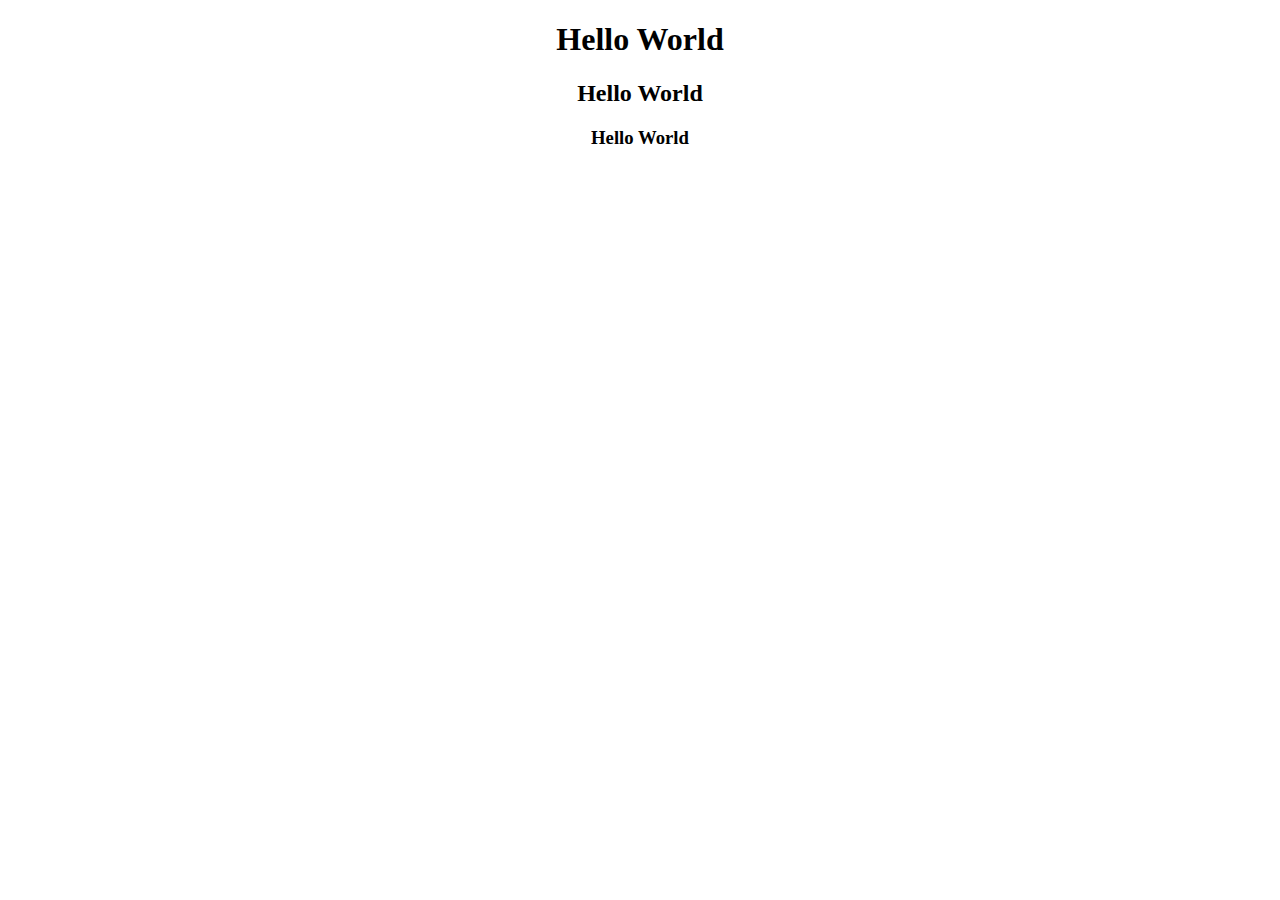
<file: CSS Animation/index.html>
<!DOCTYPE html>
<html lang="en">
<head>
    <link rel="stylesheet" href="style.css">
    <meta charset="UTF-8">
    <meta name="viewport" content="width=device-width, initial-scale=1.0">
    <title>Animation</title>
</head>
<body>
    <h1 class="heading bounce">Hello World</h1>
    <h2 class="heading slideInLeft">Hello World</h2>
    <h3 class="heading slideInRight">Hello World</h3>
</body>
</html>
</file>
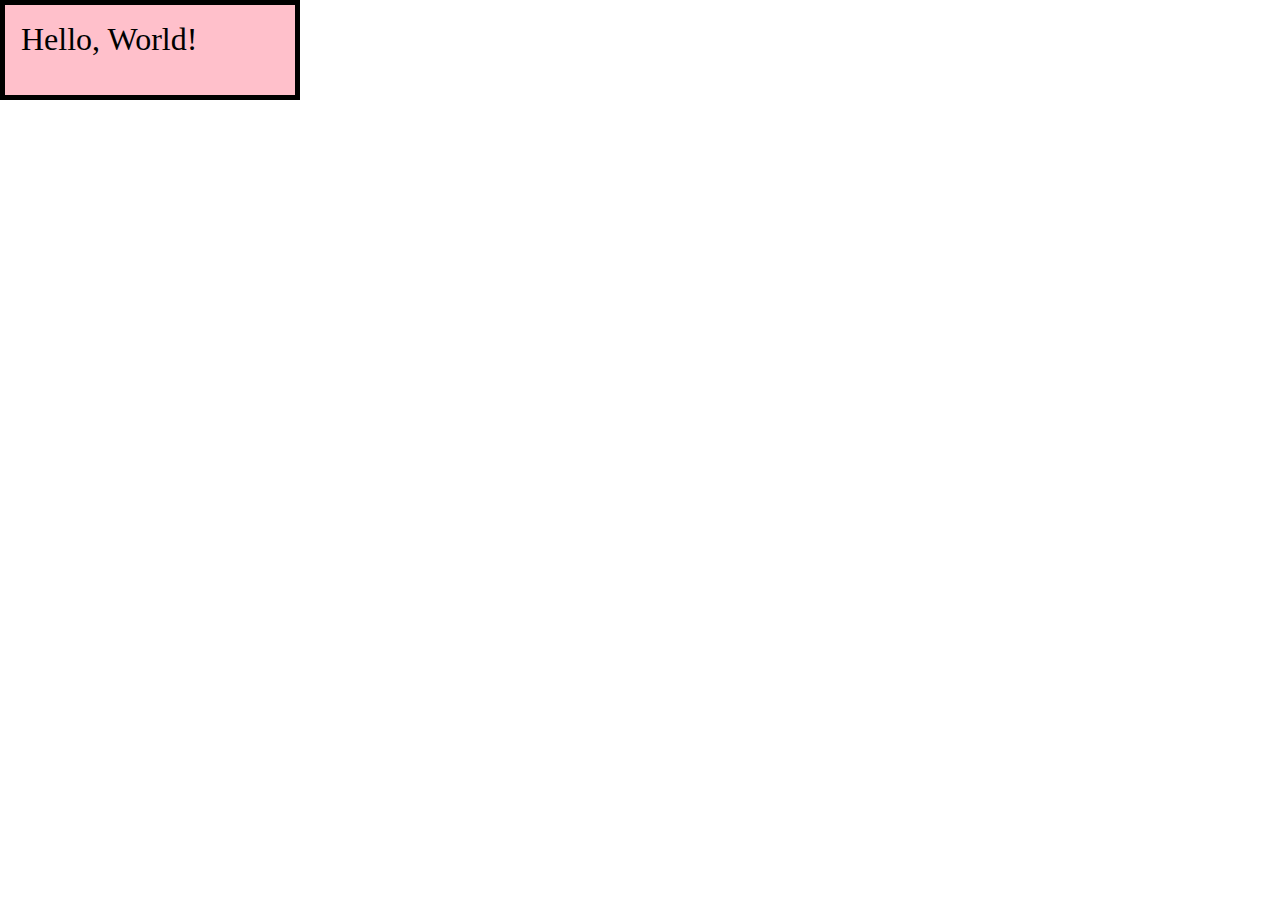
<file: CSS BOX MODEL/index.html>
<!DOCTYPE html>
<html lang="en">
<head>
    <meta charset="UTF-8">
    <meta name="viewport" content="width=device-width, initial-scale=1.0">
    <link rel="stylesheet" href="style.css">
    <title>CSS Box Model</title>
</head>
<body>
    <div class="box">Hello, World!</div>
</body>
</html>
</file>
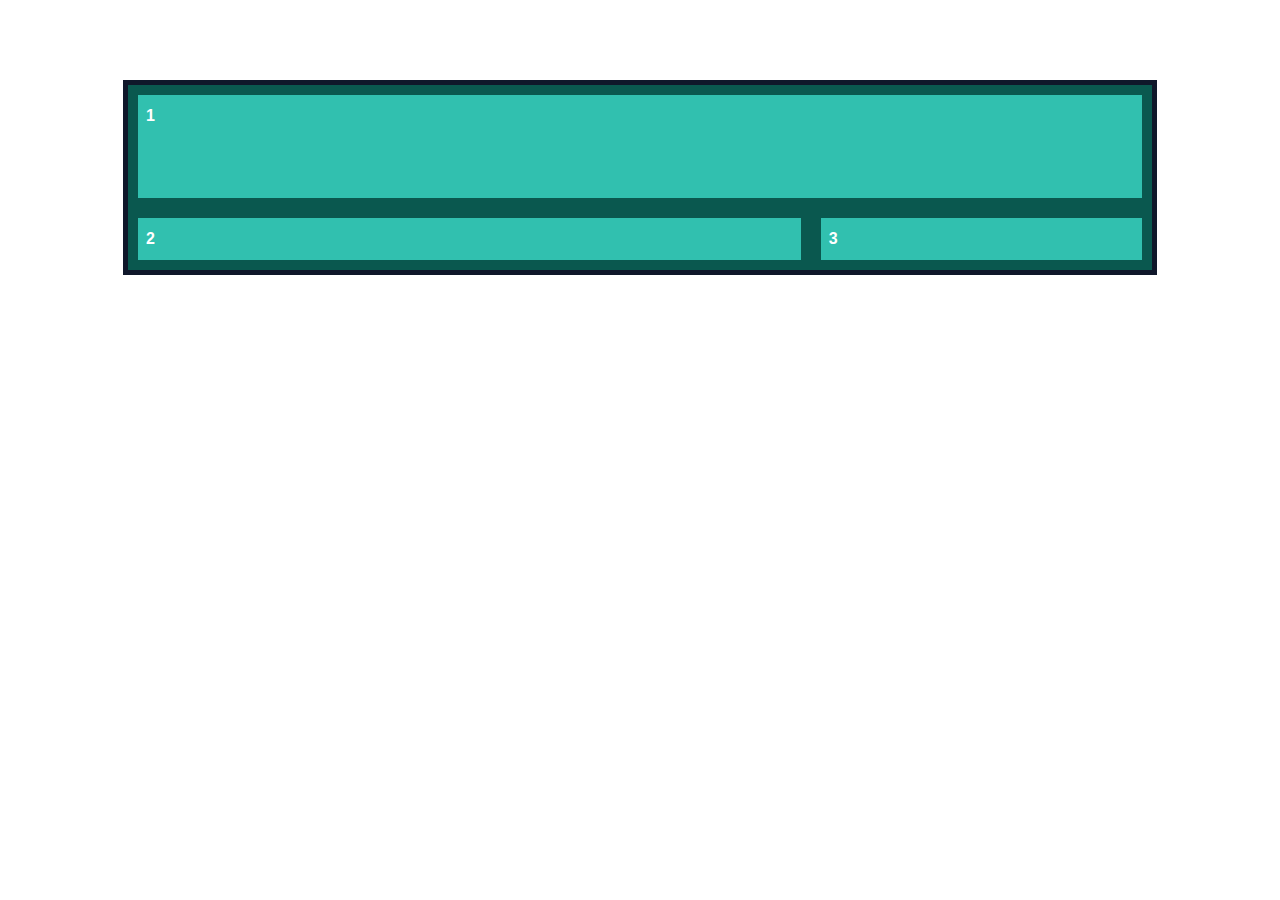
<file: CSS Grid/index.html>
<!DOCTYPE html>
<html lang="en">
<head>
    <meta charset="UTF-8">
    <meta name="viewport" content="width=device-width, initial-scale=1.0">
    <link rel="stylesheet" href="style.css">
    <title>CSS Grid</title>
</head>
<body>
    <div class="container">
        <div class="item item-1">1</div>
        <div class="item item-2">2</div>
        <div class="item item-3">3</div>
    </div>
</body>
</html>
</file>
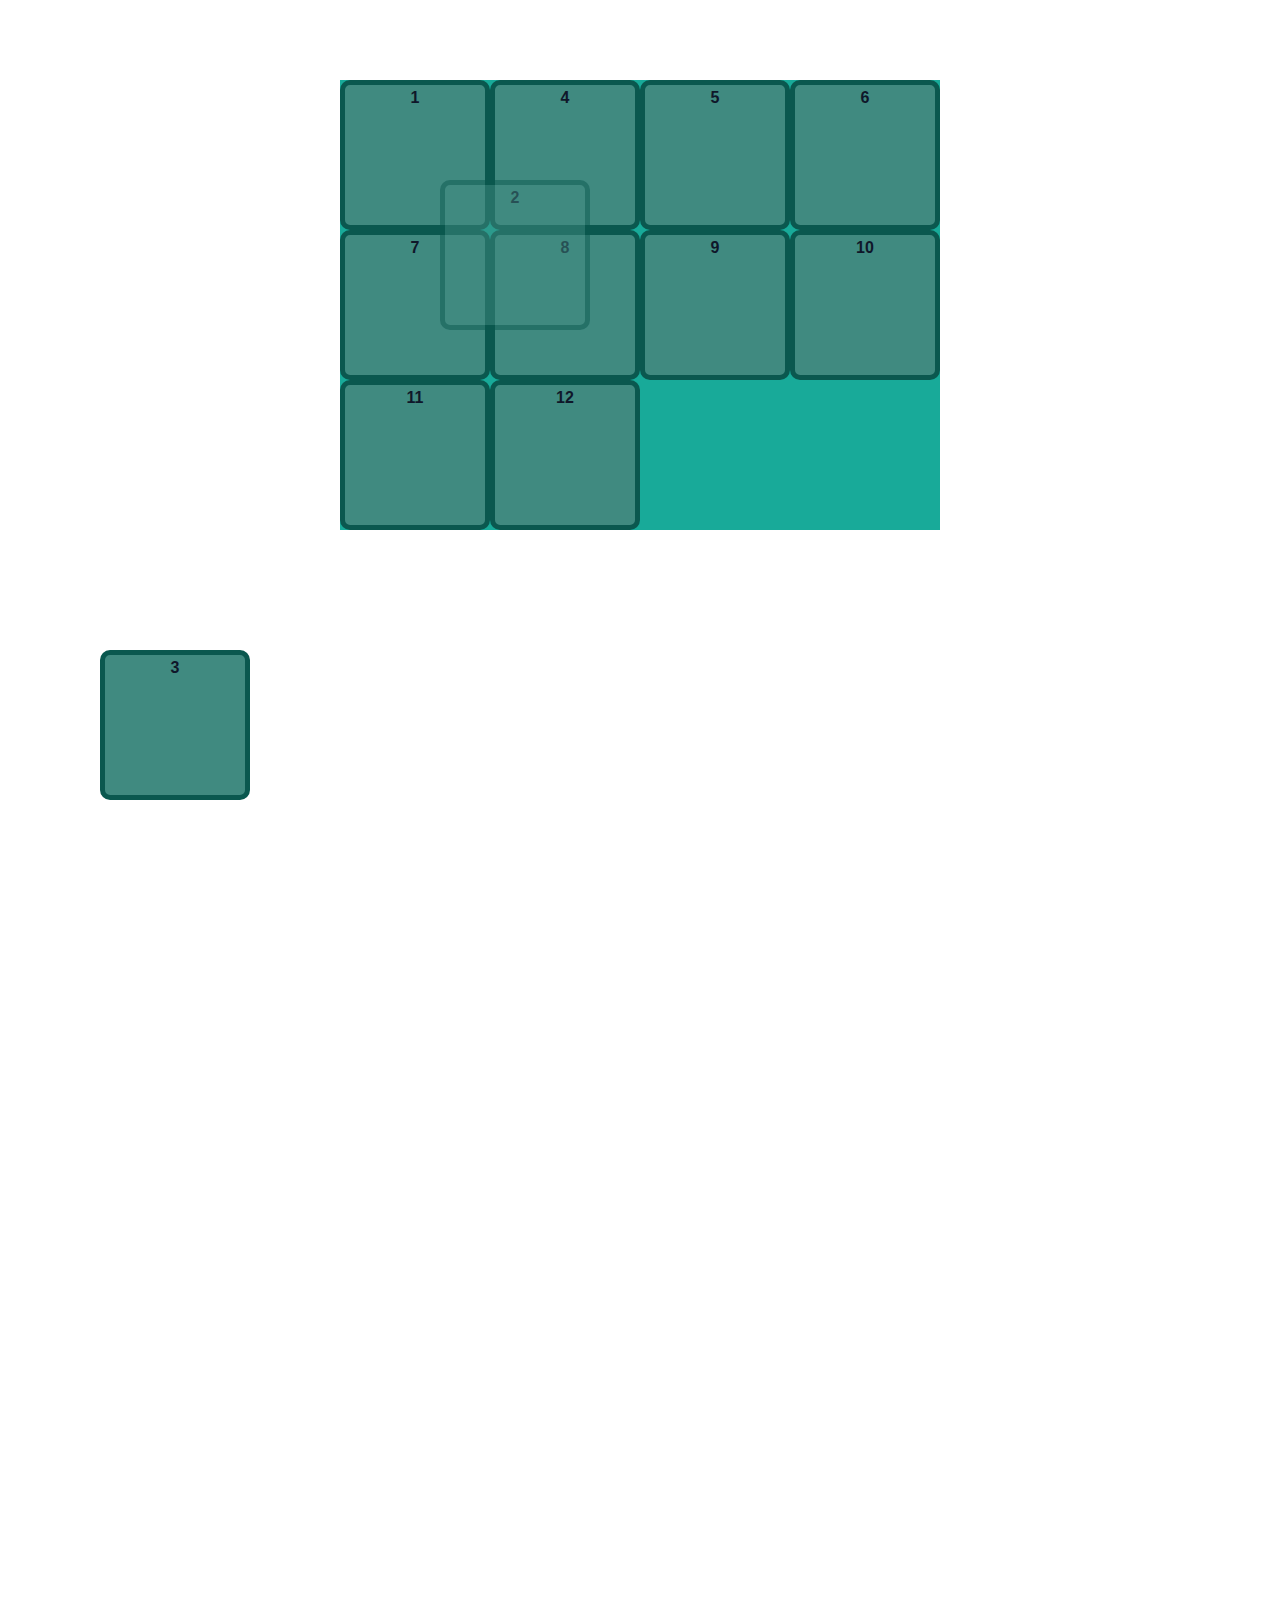
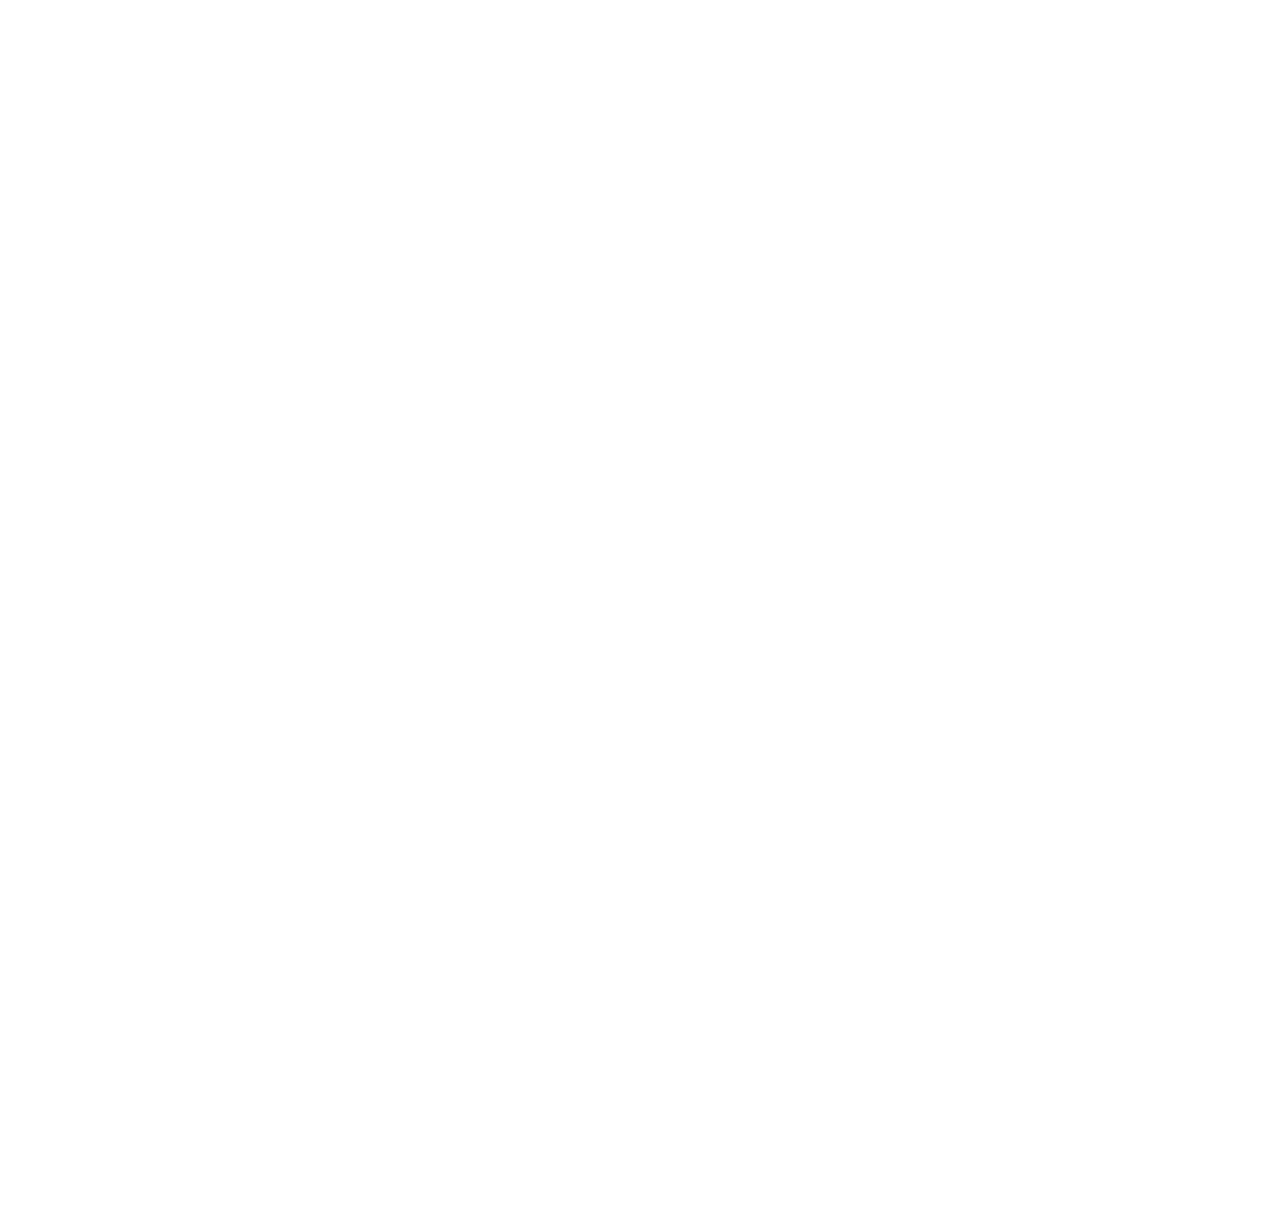
<file: CSS Positioning/index.html>
<!DOCTYPE html>
<html lang="en">
<head>
    <meta charset="UTF-8">
    <meta name="viewport" content="width=device-width, initial-scale=1.0">
    <link rel="stylesheet" href="style.css">
    <title>CSS Positioning</title>
</head>
<body>
    <section>
        <div class="container">
            <div class="item item-1">1</div>
            <div class="item item-2">2</div>
            <div class="item item-3">3</div>
            <div class="item item-4">4</div>
            <div class="item item-5">5</div>
            <div class="item item-6">6</div>
            <div class="item item-7">7</div>
            <div class="item item-8">8</div>
            <div class="item item-9">9</div>
            <div class="item item-10">10</div>
            <div class="item item-11">11</div>
            <div class="item item-12">12</div>
        </div>

        <br> <br> <br> <br> <br> <br> <br> <br> <br> <br> <br> <br> <br> <br> <br> <br> <br> <br> <br> <br> <br> <br> <br> <br> <br> <br> <br> <br> <br> <br> <br> <br> <br> <br> <br> <br> <br> <br> <br> <br> <br> <br> <br> <br> <br> <br> <br> <br> <br> <br> <br> <br> <br> <br> <br> <br> <br> <br> <br> <br> <br> <br> <br> <br> <br> <br> <br> <br> <br> <br> <br> <br> <br> <br> <br> <br> <br> <br> <br> <br> <br> <br> <br> <br> <br> <br> <br> <br> <br>
    </section>
</body>
</html>
</file>
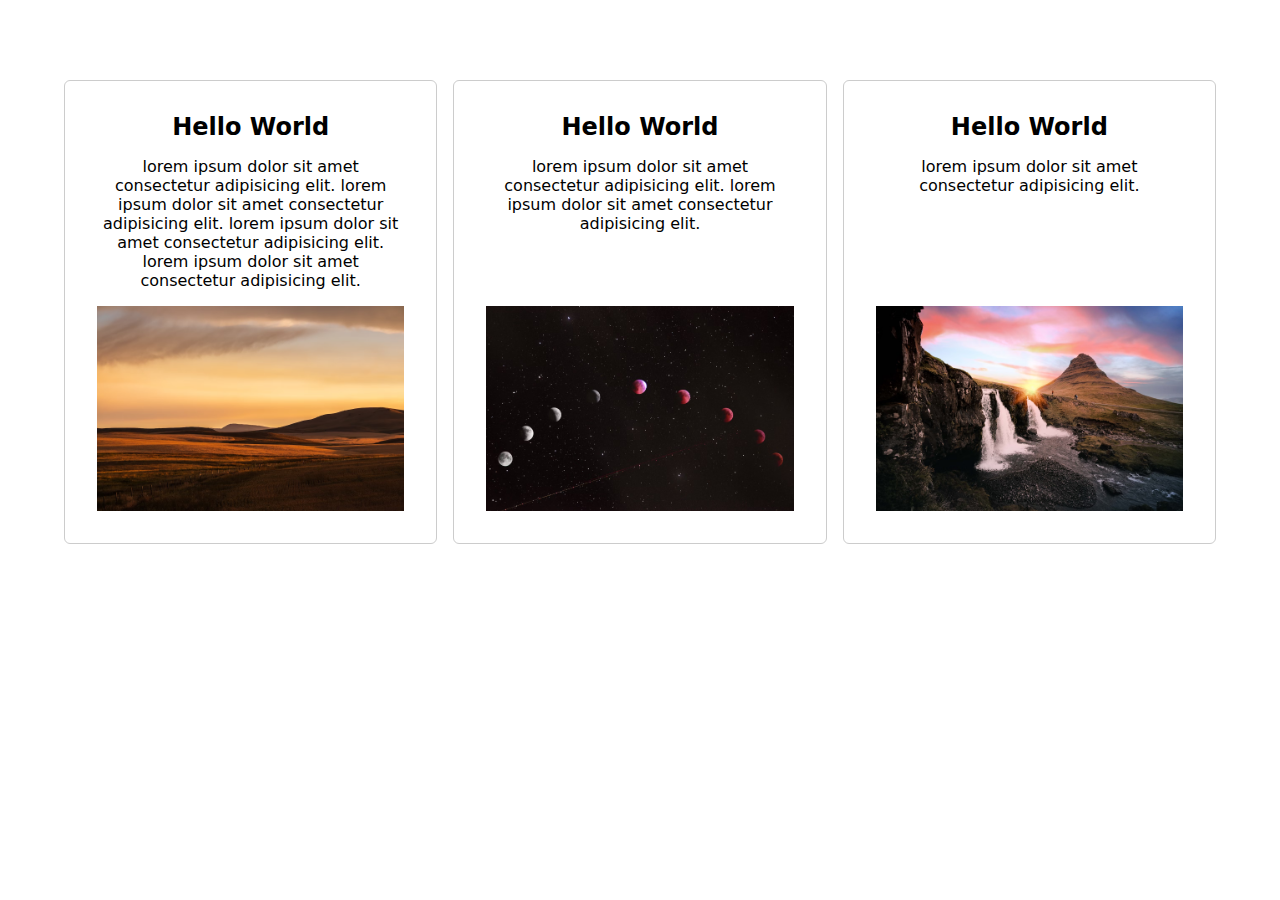
<file: CSS Sub Grid/index.html>
<!DOCTYPE html>
<html lang="en">
<head>
    <meta charset="UTF-8">
    <meta name="viewport" content="width=device-width, initial-scale=1.0">
    <link rel="stylesheet" href="style.css">
    <title>Sub Grid</title>
</head>
<body>
    <div class="wrapper">
        <div class="box">
            <h2>Hello World</h2>
            <p>lorem ipsum dolor sit amet consectetur adipisicing elit.
                lorem ipsum dolor sit amet consectetur adipisicing elit.
                lorem ipsum dolor sit amet consectetur adipisicing elit.
                lorem ipsum dolor sit amet consectetur adipisicing elit. </p>
            <img src="./images/img1.avif" alt="mountain">
        </div>

        <div class="box">
            <h2>Hello World</h2>
            <p>lorem ipsum dolor sit amet consectetur adipisicing elit. 
                lorem ipsum dolor sit amet consectetur adipisicing elit.
            </p>
            <img src="./images/img2.avif" alt="planets">
        </div>

        <div class="box">
            <h2>Hello World</h2>
            <p>lorem ipsum dolor sit amet consectetur adipisicing elit. </p>
            <img src="./images/img3.avif" alt="mountain">
        </div>
    </div>
</body>
</html>
</file>
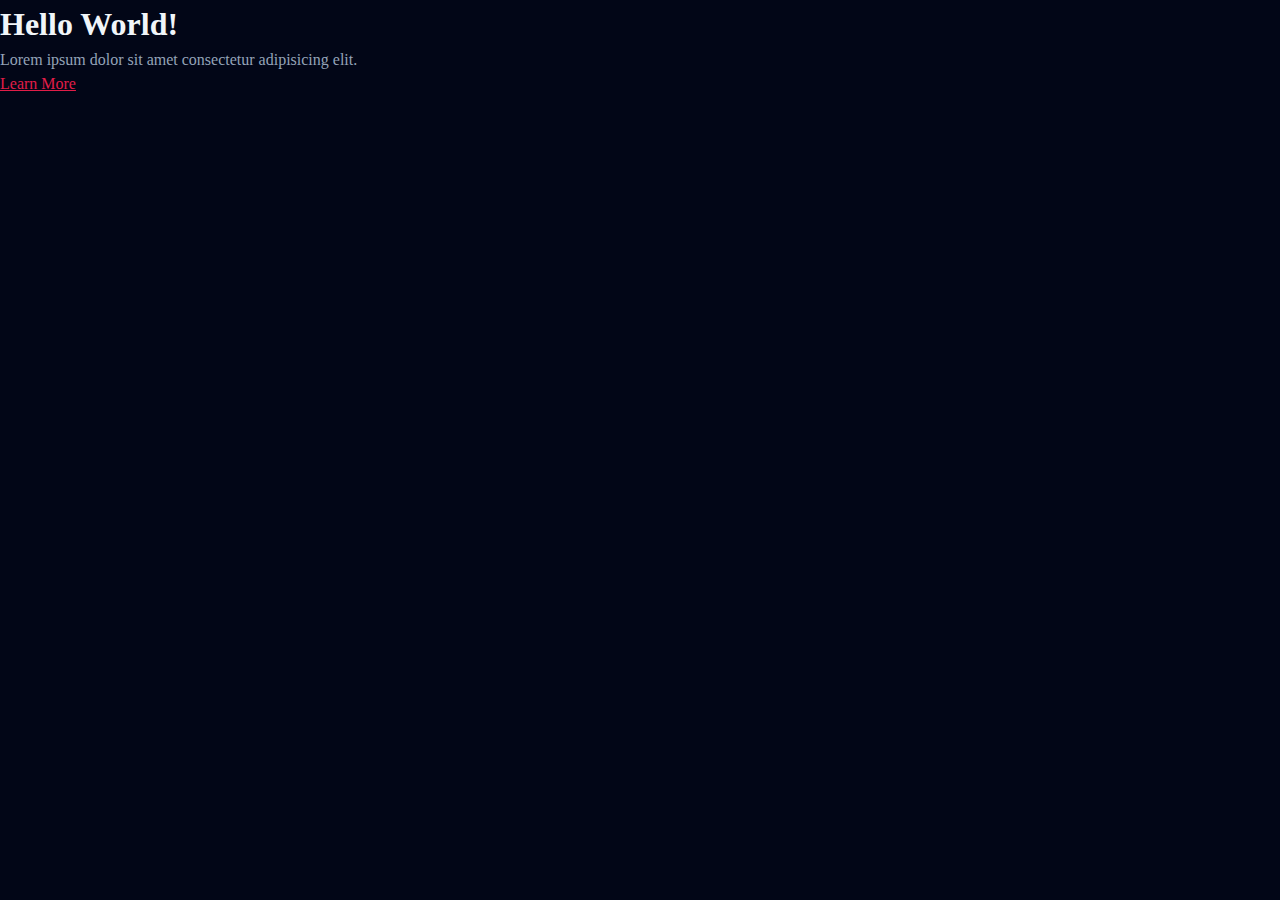
<file: CSS Variables/index.html>
<!DOCTYPE html>
<html lang="en">
<head>
    <meta charset="UTF-8">
    <meta name="viewport" content="width=device-width, initial-scale=1.0">
    <link rel="stylesheet" href="style.css">
    <title>CSS Variables</title>
</head>
<body>
    <h1 class="title">Hello World!</h1>
    <p class="description">Lorem ipsum dolor sit amet consectetur adipisicing elit.</p>
    <a class="link" href="#">Learn More</a>
</body>
</html>
</file>
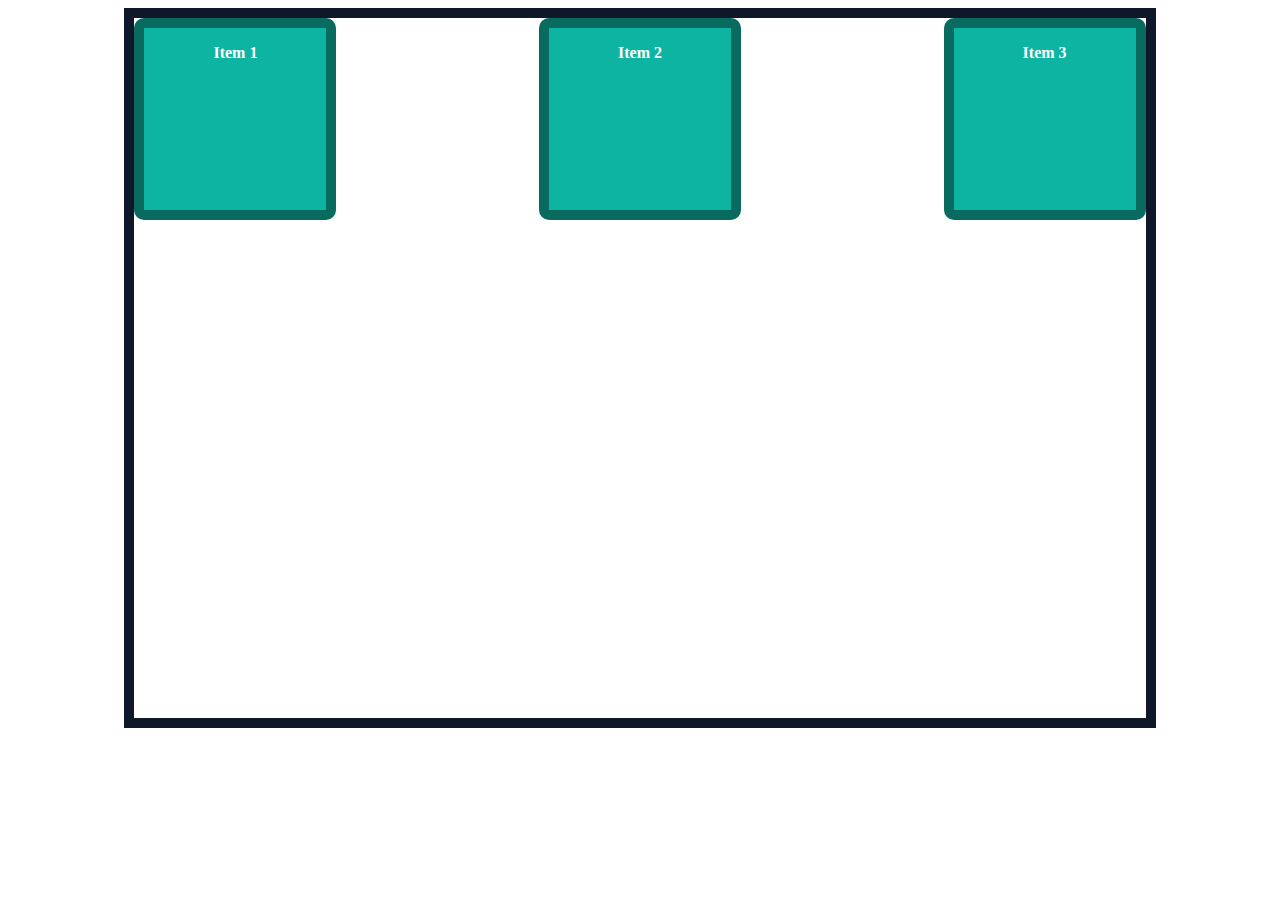
<file: flexbox/index.html>
<!DOCTYPE html>
<html lang="en">
<head>
    <meta charset="UTF-8">
    <meta name="viewport" content="width=device-width, initial-scale=1.0">
    <link rel="stylesheet" href="style.css">
    <title>Flexbox</title>
</head>
<body>
    <div class="container">
        <div class="item item-1">Item 1</div>
        <div class="item item-2">Item 2</div>
        <div class="item item-3">Item 3</div>
    </div>
</body>
</html>
</file>
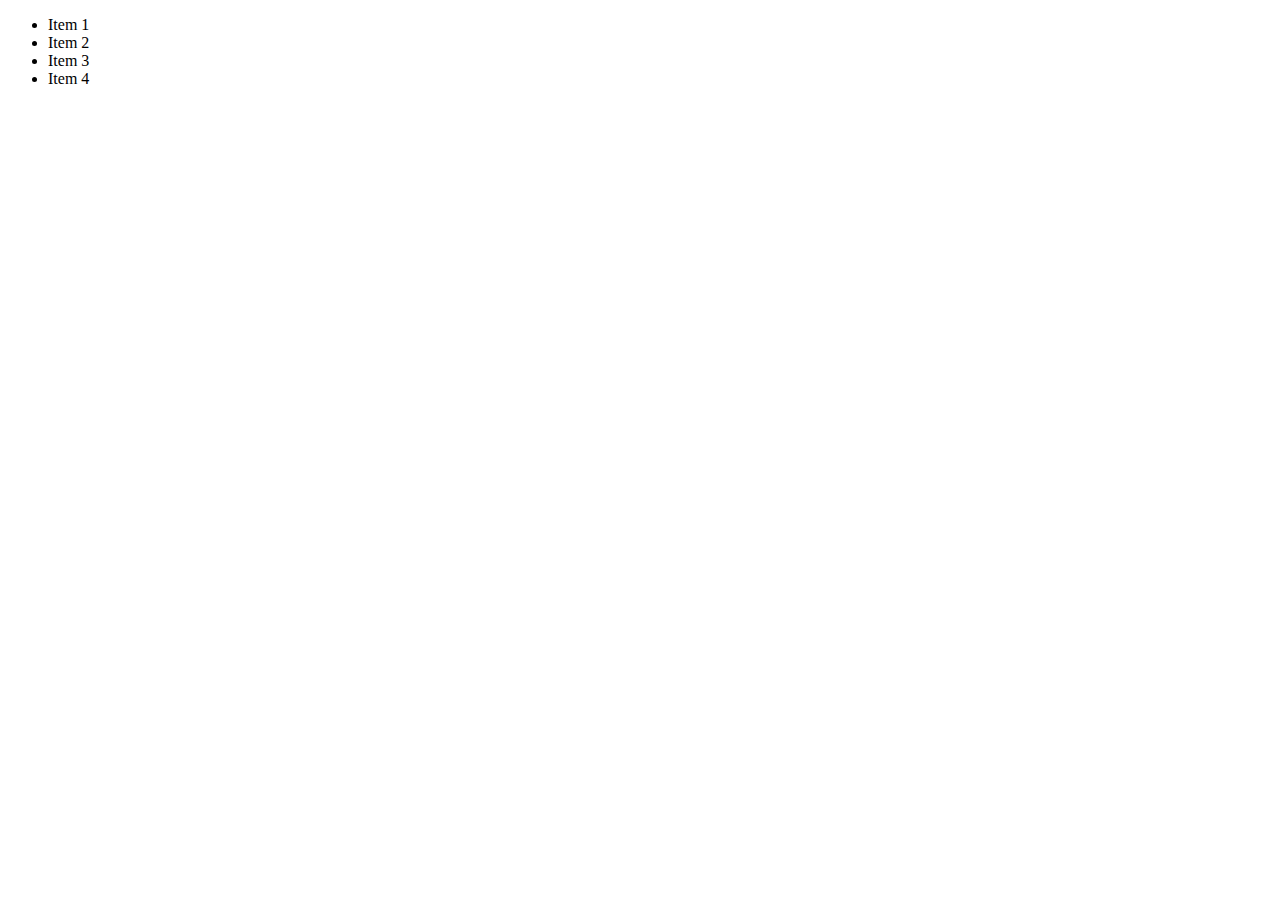
<file: CSS Units/EM REM/index.html>
<!DOCTYPE html>
<html lang="en">
<head>
    <meta charset="UTF-8">
    <meta name="viewport" content="width=device-width, initial-scale=1.0">
    <link rel="stylesheet" href="style.css">
    <title>CSS Unit</title>
</head>
<body>
    <section class="container">
        <ul>
            <li>Item 1</li>
            <li>Item 2</li>
            <li>Item 3</li>
            <li>Item 4</li>
        </ul>
</body>
</html>
</file>
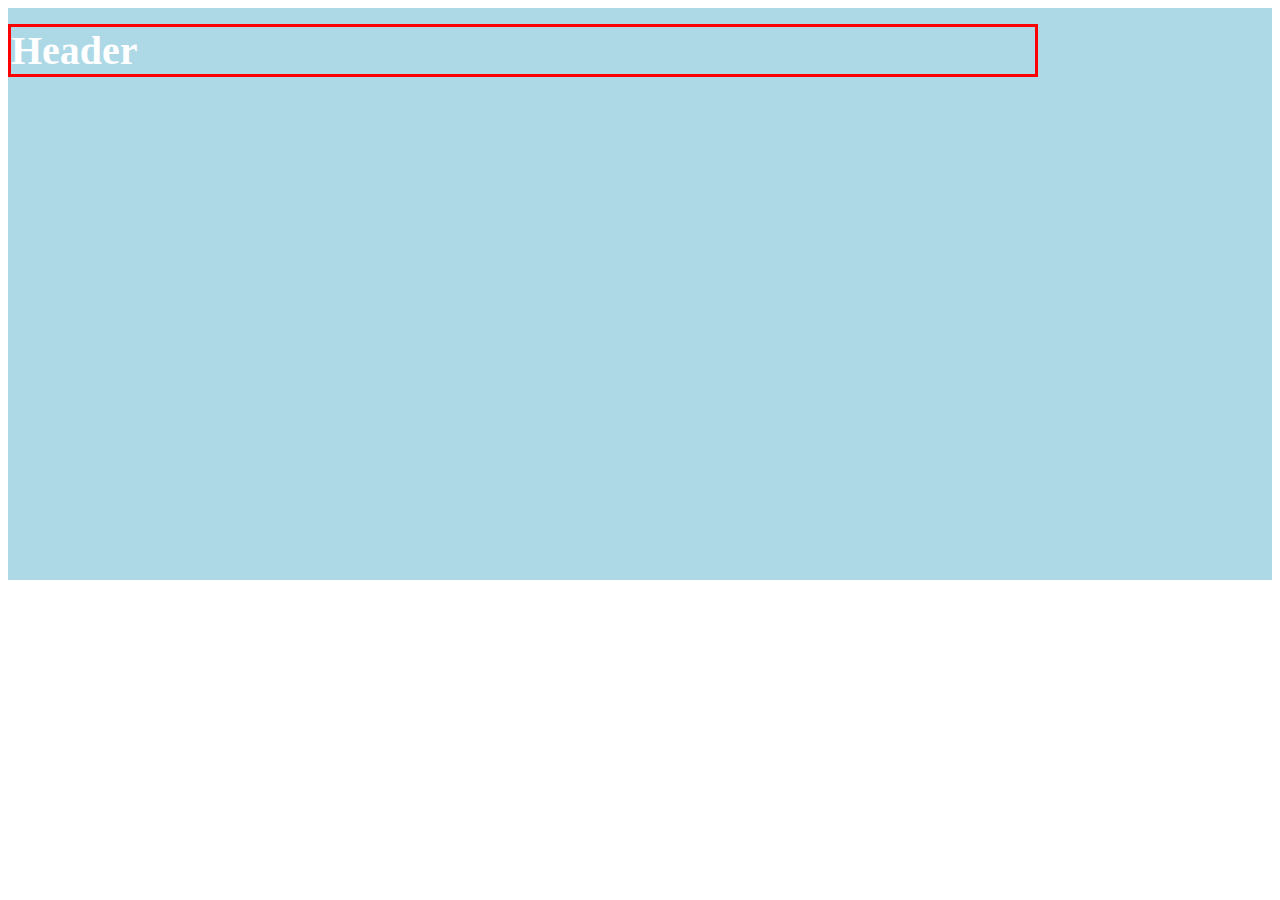
<file: CSS Units/VH VW/index.html>
<!DOCTYPE html>
<html lang="en">
<head>
    <meta charset="UTF-8">
    <meta name="viewport" content="width=device-width, initial-scale=1.0">
    <link rel="stylesheet" href="style.css">
    <title>CSS Unit</title>
</head>
<body>
    <header class="header">
        <div class="section-container">
            <h1 class="header_title">Header</h1>
        </div>
    </header>
</body>
</html>
</file>
<file: CSS Animation/style.css>
@keyframes sldineIn {
    from {
        transform: translateX(-60%);
    }
    to {
        transform: translateY(450px)
    }
}

.slideInLeft {
    animation-name: sldineIn;
    animation-duration: 1s;
    animation-timing-function: ease-in;
    animation-iteration-count: 1;
    animation-fill-mode: forwards;
}


.heading {
    text-align: center;
    
}

@keyframes bounce {

    0%, 40%, 100% {
        transform: translateY(450px);
    }
    20% {
        transform: translateY(420px);
    }

    60% {
        transform: translateY(435px);
    }

}

.bounce {
    animation-name: bounce;
    animation-duration: 2s;
    animation-fill-mode: forwards;
}

@keyframes slideInRight {
    0% {
        transform: translateX(140%);
    }

    100% {
        transform: translateY(450px);
}
}

.slideInRight {
    animation-name: slideInRight;
    animation-duration: 1s;
    animation-timing-function: ease-in;
    animation-iteration-count: 1;
    animation-fill-mode: forwards;
}
</file>
<file: CSS BOX MODEL/style.css>
* {
    margin:0;
    padding:0;
} /* removes automatic margins on all elements 
     removes the gap between the viewport and the element
  */
.box {
    font-size: 2rem;
    background-color: pink;
    
    /* box model */
    width: 300px;
    height: 100px;
    padding: 16px;
    border:5px solid black;
    margin:0px;
    /* box-sizing:content-box; - default value // width and height define the size of the content */
    box-sizing:border-box; /* width and height now define the size of entire div*/
}


/*

CSS Box Model is used to describe the dimensions of an element in CSS

There is an element
Then padding - gives space inside the element
Then border - gives space around the element (between padding and margin)
Then margin - gives space outsite the element


padding: 20px 30px 40px 50px; - top right bottom left
same goes for margin
margin: 20px 30px 40px 50px; - top right bottom left

border: 5px solid black; - first number is width, second is style, third is color

*/
</file>
<file: CSS Grid/style.css>
:root{
    --clr-dark:#0f172a;
    --clr-light:#fff;
    --clr-accent:#0a584f;
}
body {
    margin: 5em 0 0 0;
    padding: 0;
    line-height: 1.6;
    word-spacing: 1.4px;
    font-family: 'Roboto', sans-serif;
    color: var(--clr-dark);
    background-color: var(--clr-light);
  }
  
  .container {
    width: 80%;
    margin: 0 auto;
    border: 5px solid var(--clr-dark);
    display: grid;
    grid-template-columns: 1fr minmax(100px, 1fr) 1fr;
    grid-template-rows: repeat(3, 1fr);
  }
  
  .item {
    padding: 0.5em;
    background-color: #31c0af;
    font-weight: 700;
    color: var(--clr-light);
    border: 10px solid var(--clr-accent);
  }

  .item-1 {
   /* grid-row-start: 1;
    grid-row-end: 3;
    grid-column-start: 1;
    grid-column-end: 3; */
    grid-row: 1 / 3;
    grid-column: 1 / 5;
  }

  .item-2 {
    grid-row: span 2;
    grid-column: span 2;
  }

  .items-3 {
    grid-area: 3 / 1 / -1 / -1;  }
</file>
<file: CSS Positioning/style.css>
:root{
    --clr-dark:#0f172a;
    --clr-light:#fff;
    --clr-accent:#0a584f;
}
body {
    margin: 5em 0 0 0;
    padding: 0;
    line-height: 1.6;
    word-spacing: 1.4px;
    font-family: 'Roboto', sans-serif;
    color: var(--clr-dark);
   
  }

  .container {
    width:600px;
    margin: 0 auto;
    display: grid;
    border: 25px solid --clr-accent;
    background-color: #18aa99;
    grid-template-columns: 1fr 1fr 1fr 1fr;
    grid-template-rows: 1fr 1fr 1fr;
    position: relative;
  }
  
  .item {
    width: 150px;
    height: 150px;
    background-color:#408a80;
    font-weight:700;
    color: var(clr-light);
    border: 5px solid var(--clr-accent);
    text-align: center;
    box-sizing: border-box;
    margin:0;
    border-radius: 10px;
  }

  .item-1 {
    position: absolute;
    top:0px;
    left: 0px;
    /* bottom: 0px; */
    /* right: 0px; */
    z-index: 1; /* also can use -1 to hide it*/
  }

  .item-2 {
    position: relative; /* position is relative to the container (parent element) */ 
    top: 100px;
    left: 100px;
    opacity: 0.5;
    z-index: 1;
  }

  .item-3 {
    position: fixed;
    bottom: 100px;
    left: 100px;
    z-index: 2;
  } /* item-3 stays fixed on the screen all the time even when scrolling*/

  .item-4 {
    position: sticky;
    top:25px;
  } /* moves with the scroll only to the end of container and it "sticks" after 25px of scrolling down (top: 25px) */
</file>
<file: CSS Sub Grid/style.css>
:root {
    --clr-dark: #020617;
    --clr-light: #f1f5f9;
    --clr-slate: #94a3b8;
    --clr-primary: #e11d48;
}

*,
*::before,
*::after {
    box-sizing: border-box;
}

* {
    margin:0;
}

body {
    font-family: system-ui;
    width:90%;
    margin-inline: auto;
}

img {
    max-width: 100%;
    display: block;
}

.wrapper {
    display: grid;
    grid-template-columns: repeat(auto-fit, minmax(350px, 1fr));
    gap: 1rem;
    margin-top: 5rem;
}

.box {
    border: 1px solid #ccc;
    border-radius: 6px;
    padding: 2rem;
    text-align: center;
    display: grid;
    grid-template-rows: subgrid;
    grid-row: span 3;
}
</file>
<file: CSS Variables/style.css>
:root {
    --clr-dark: #020617;
    --clr-light: #f1f5f9;
    --clr-slate: #94a3b8;
    --clr-primary: #e11d48;

}

*,
*::before,
*::after {
    box-sizing: border-box;
}

* {
    margin: 0;
    padding: 0;
    line-height:1.5;
}

body {
    background-color: var(--clr-dark);
}

.title {
    color: var(--clr-light);
}

.description {
    color: var(--clr-slate) ;
}

.link {
    color: var(--clr-primary);
}

/* Very useful for using repeating colors in css
    Very easy to update


*/
</file>
<file: flexbox/style.css>
:root{
    --clr-dark:#0f172a;
    --clr-light:#fff;
    --clr-accent:#096b60;
}

.container{
   width:80%;
   height:700px;
   margin: 0 auto;
   border: 10px solid var(--clr-dark);
   display:flex;
   justify-content:space-between;
   /* align-items:center; */
   flex-direction:row;
   flex-wrap:nowrap;
   align-content:center; /* can only be used when flex-wrap is wrap */
}

.item {
    width: 150px;
    height: 150px;
    background-color:#0db4a1;
    padding: 1em;
    font-weight: 700;
    color: var(--clr-light);
    text-align: center;
    border: 10px solid var(--clr-accent);
    border-radius: 10px;
}

.item-3 {
   /* flex-grow: 1; */
  /* flex-shrink: 4; - when tab is shrinking first item to shrink */ 
 /* flex-basis: 300px; - overwrites width of an item*/
 /* flex:1 ; - all three in one*/
 /* align-self:flex-end; - align single item (flex-start, flex-end, center, baseline, stretch)*/
 /* order: -1;  - can manipulate the order of an item 
    NOTE: order can mess the readability of an HTML
    Use it only if nessecary
 */
}
</file>
<file: CSS Units/EM REM/style.css>
body {
    font-size: 1.5rem;
}
.container {
    font-size: 2rem;
}

ul {
    font-size: 1rem;
}

/* 
1 em = 16 px - em is relative to the parent element

1 rem = 16 px - rem is relative to the root element

rem should be used for font sizes instead of em
good example for using em is for padding because it's then relative to the font size of it's element
*/
</file>
<file: CSS Units/VH VW/style.css>
.header {
    background-color: lightblue;
    color: white;
    padding: 1em 0;
    height: 60vh;
}

.header_title {
    font-size: 2.5rem;
    margin: 0;
}

.section-container {
    width:80vw;
    border: 3px solid red;
}

/* 
max-width is always relative to the parent 
if you want it to be relative to the view port you can use vw element

same goes for height


*/
</file>
